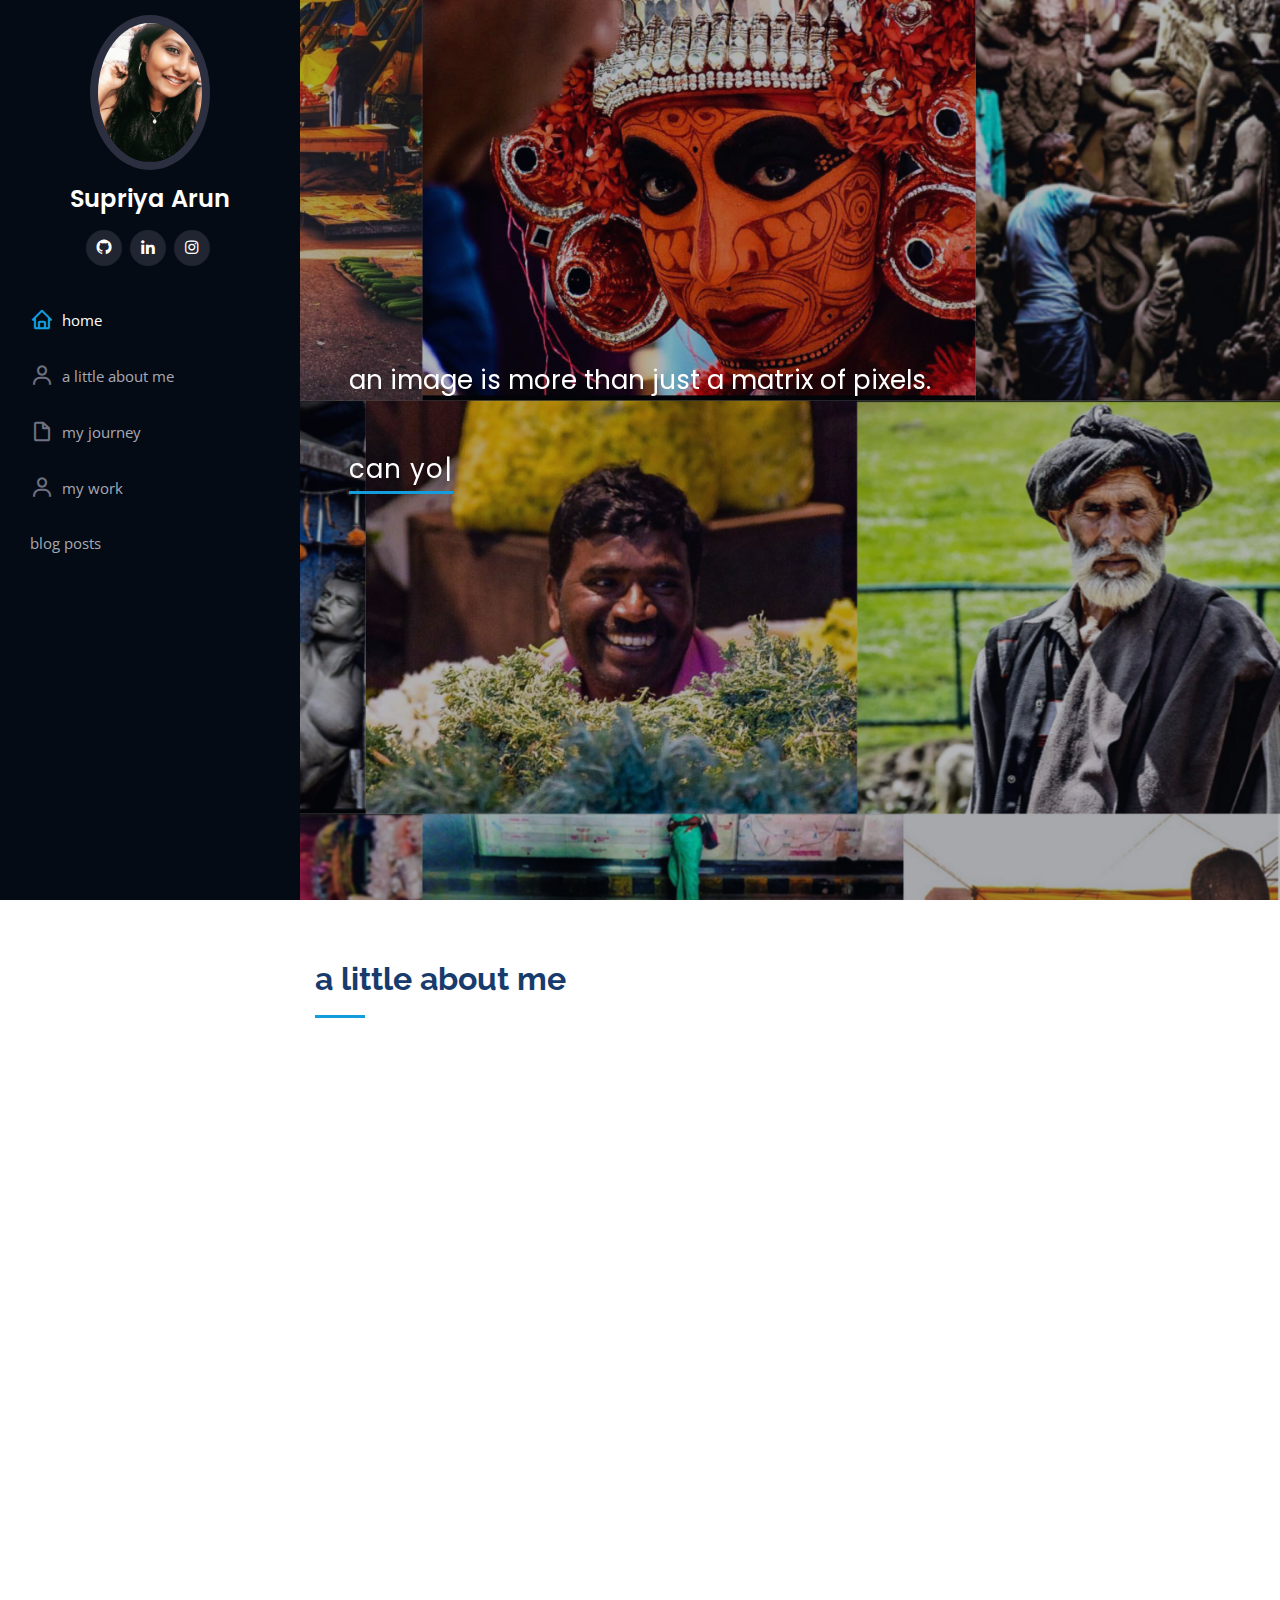
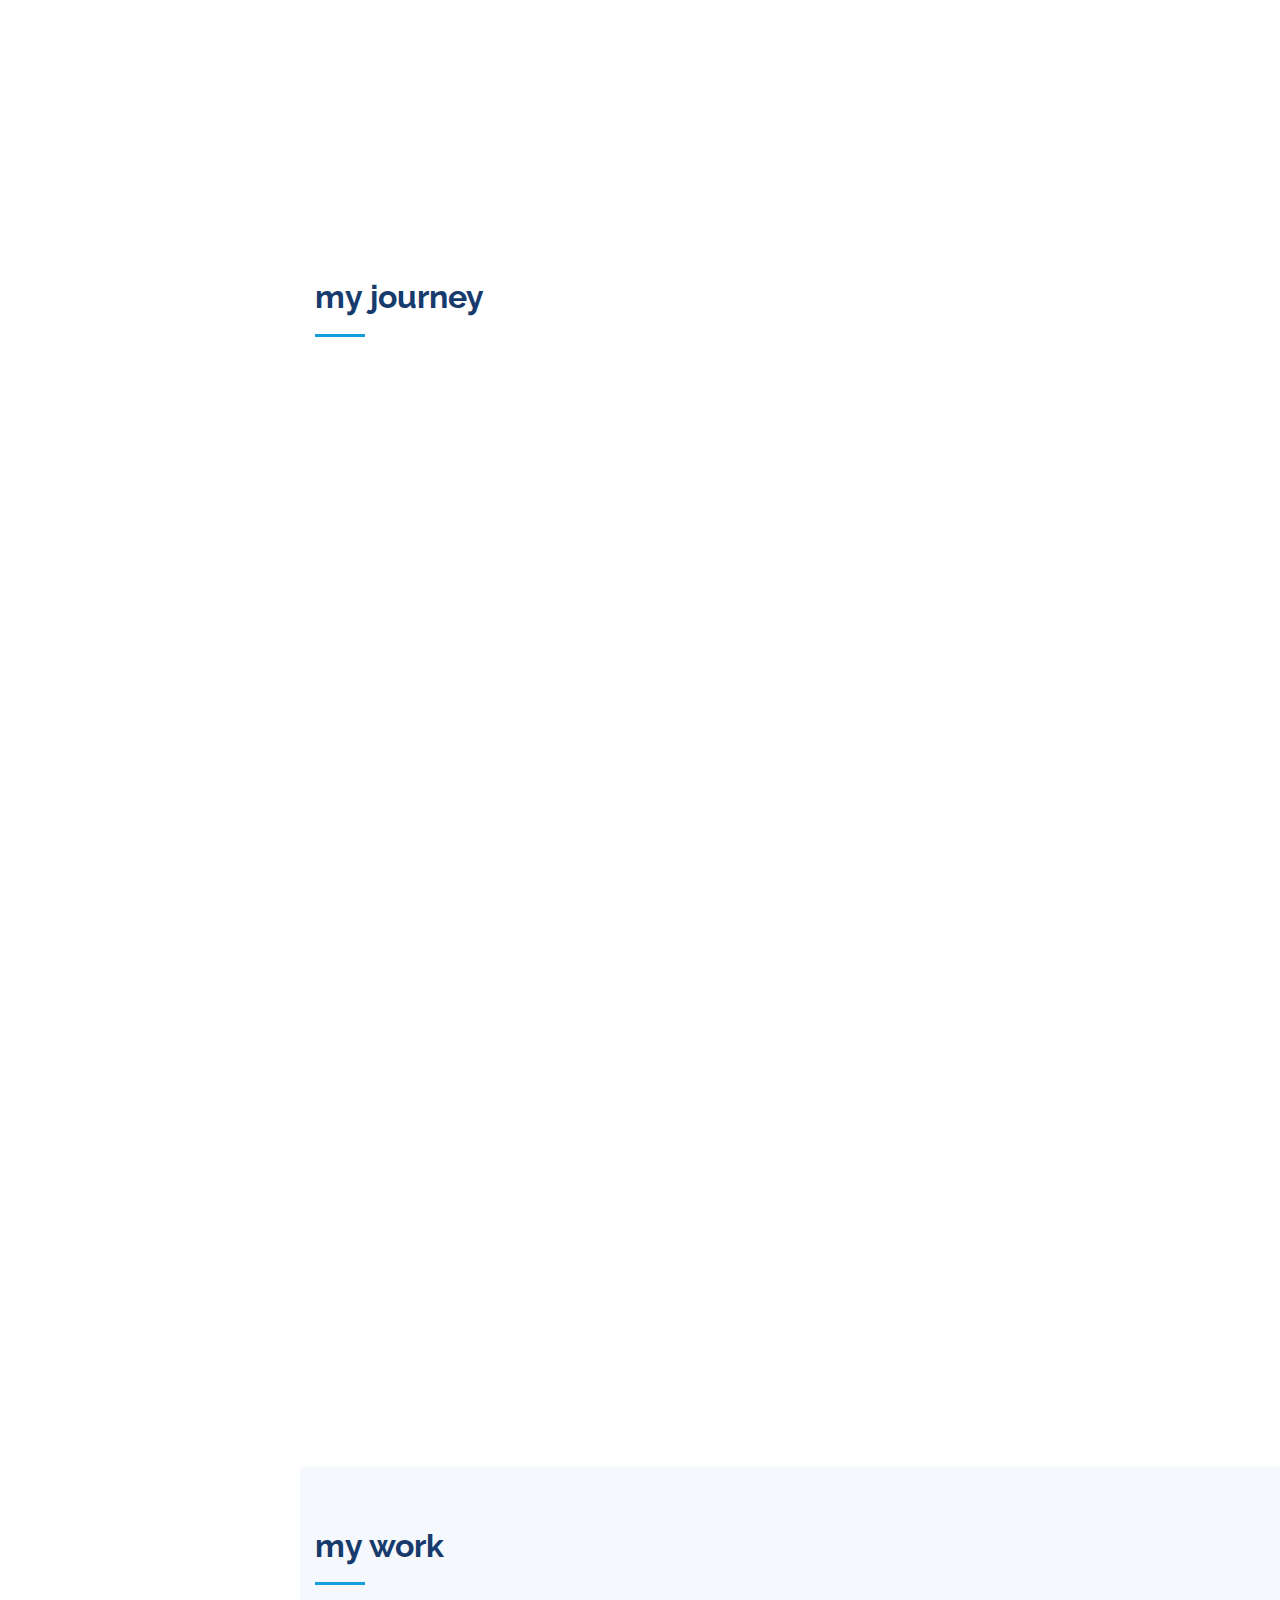
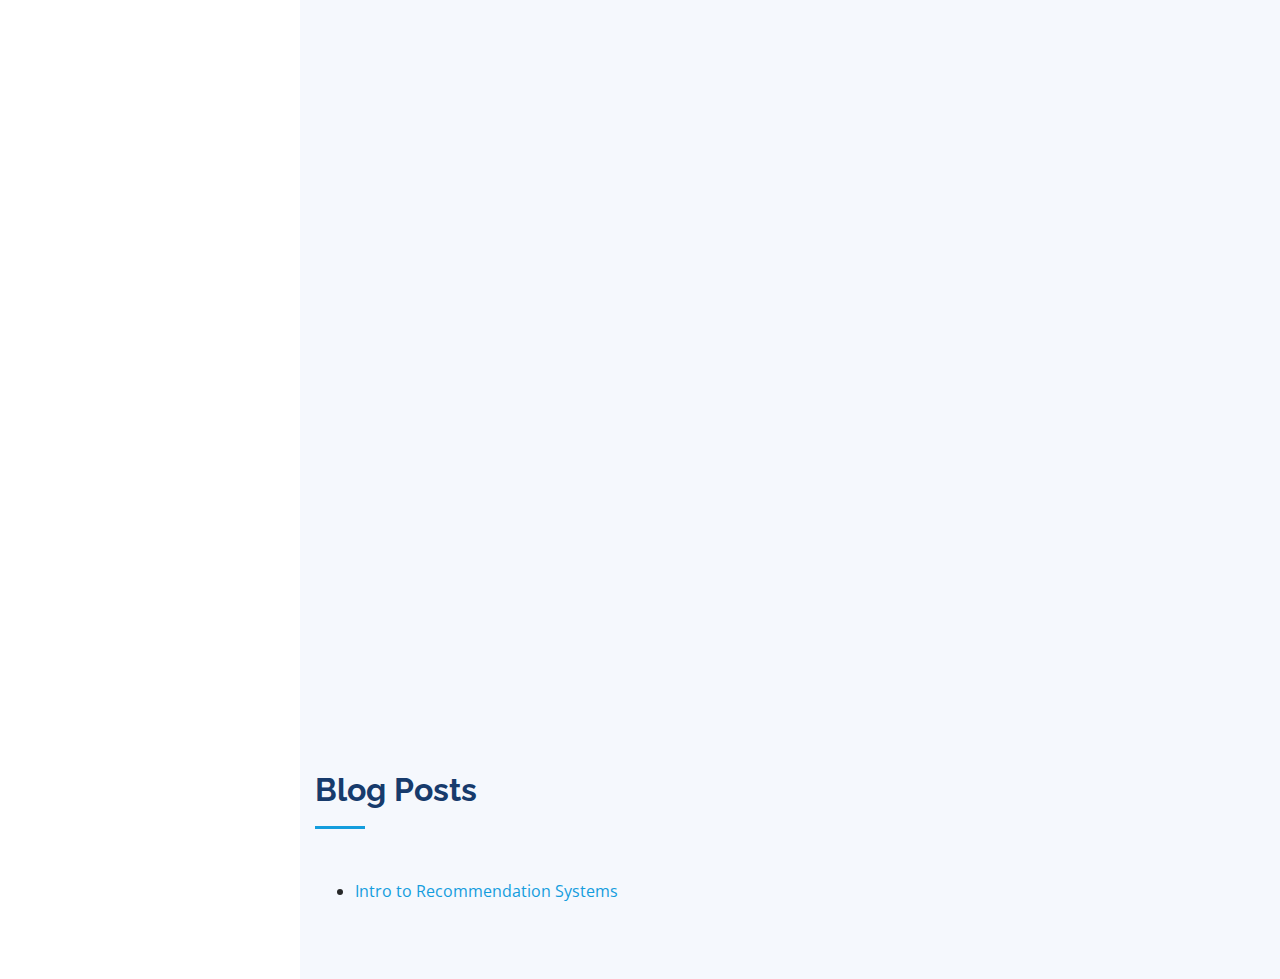
<file: index.html>
<!DOCTYPE html>
<html lang="en">

<head>
  <!-- Global site tag (gtag.js) - Google Analytics -->
  <script async src="https://www.googletagmanager.com/gtag/js?id=G-G0K5T4BM3L"></script>
  <script>
  window.dataLayer = window.dataLayer || [];
  function gtag(){dataLayer.push(arguments);}
  gtag('js', new Date());

  gtag('config', 'G-G0K5T4BM3L');
  </script>
  <meta charset="utf-8">
  <meta content="width=device-width, initial-scale=1.0" name="viewport">

  <title>SupriyaArun</title>
  <meta content="" name="description">
  <meta content="" name="keywords">

  <!-- Favicons -->
  
  <!-- Google Fonts -->
  <link href="https://fonts.googleapis.com/css?family=Open+Sans:300,300i,400,400i,600,600i,700,700i|Raleway:300,300i,400,400i,500,500i,600,600i,700,700i|Poppins:300,300i,400,400i,500,500i,600,600i,700,700i" rel="stylesheet">

  <!-- Vendor CSS Files -->
  <link href="assets/vendor/bootstrap/css/bootstrap.min.css" rel="stylesheet">
  <link href="assets/vendor/icofont/icofont.min.css" rel="stylesheet">
  <link href="assets/vendor/boxicons/css/boxicons.min.css" rel="stylesheet">
  <link href="assets/vendor/venobox/venobox.css" rel="stylesheet">
  <link href="assets/vendor/owl.carousel/assets/owl.carousel.min.css" rel="stylesheet">
  <link href="assets/vendor/aos/aos.css" rel="stylesheet">

  <!-- Template Main CSS File -->
  <link href="assets/css/style.css" rel="stylesheet">

  <!-- =======================================================
  * Template Name: iPortfolio - v1.4.1
  * Template URL: https://bootstrapmade.com/iportfolio-bootstrap-portfolio-websites-template/
  * Author: BootstrapMade.com
  * License: https://bootstrapmade.com/license/
  ======================================================== -->
</head>

<body>

  <!-- ======= Mobile nav toggle button ======= -->
  <button type="button" class="mobile-nav-toggle d-xl-none"><i class="icofont-navigation-menu"></i></button>

  <!-- ======= Header ======= -->
  <header id="header">
    <div class="d-flex flex-column">

      <div class="profile">
        <img src="assets/img/aboutt.png" alt="" class="img-fluid rounded-circle">
        <h1 class="text-light"><a href="index.html">Supriya Arun</a></h1>
        <div class="social-links mt-3 text-center">
          <a href="https://github.com/supriyaarun27" class="github"><i class="bx bxl-github"></i></a>
          <a href="https://www.linkedin.com/in/supriyaarun/" class="linkedin"><i class="bx bxl-linkedin"></i></a>
          <a href="https://www.instagram.com/supriyaarun/" class="instagram"><i class="bx bxl-instagram"></i></a>
        </div>
      </div>

      <nav class="nav-menu">
        <ul>
          <li class="active"><a href="index.html"><i class="bx bx-home"></i> <span>home</span></a></li>
          <li><a href="#about"><i class="bx bx-user"></i> <span>a little about me</span></a></li>
          <li><a href="#resume"><i class="bx bx-file-blank"></i> <span>my journey</span></a></li>
          <li><a href="#portfolio"><i class="bx bx-user"></i> <span>my work</span></a></li>
          <li><a href="#blog><i class="bx bx-user"></i> <span>blog posts</span></a></li>
          

        </ul>
      </nav><!-- .nav-menu -->
      <button type="button" class="mobile-nav-toggle d-xl-none"><i class="icofont-navigation-menu"></i></button>

    </div>
  </header><!-- End Header -->

  <!-- ======= Hero Section ======= -->
  <section id="hero" class="d-flex flex-column justify-content-center align-items-center">
    <div class="hero-container" data-aos="fade-in">
      <!--- <h1>An Image is more than just a matric of pixels. Can you tell?</h1> --->
      <p>an image is more than just a matrix of pixels.</p> 
      <p> <span class="typed" data-typed-items="can you tell?"></span></p>
    </div>
  </section><!-- End Hero -->

  <main id="main">

    <!-- ======= About Section ======= -->
    <section id="about" class="about">
      <div class="container">

        <div class="section-title">
          <h2>a little about me</h2>
          
        </div>

        <div class="row">
          <div class="col-lg-4" data-aos="fade-right">
            <img src="assets/img/about1.png" class="img-fluid" alt="" width="1000" height="1000">
          </div>
          <div class="col-lg-8 pt-4 pt-lg-0 content" data-aos="fade-left">
            <p>
              <style> .indented { padding-left: 50pt; padding-right: 50pt; } </style>


            Hi! My name is Supriya and I am currently a graduate student at <a href="https://www.columbia.edu/">Columbia University</a>. I am majoring in Computer Vision and Machine Learning. 
          </p>
          <p>
            Prior to this, I worked as a Computer Vision Engineer at <a href="https://vectorly.io/">Vectorly</a>. I have also worked as a Network Engineer at <a href="https://www.cisco.com/">Cisco</a>. I graduated with an undergraduate degree in Electronics and Communication 
            Engineering from <a href="https://rvce.edu.in/">RVCE</a>, Bangalore, in August 2019.
    
            Apart from computer vision, I am passionate about <a href="https://www.instagram.com/supriyaarun/">street photography</a>, travelling, and cooking. I love meeting new people, learning about new cultures, capturing and understanding images. 
            I have travelled to more than 12 countries (many more on the list!), and I have lived in Singapore for a few years. 
            </p>
            <p>
              My journey with computer vision started during my second year of undergraduate studies at a hackathon. Since then, I have explored my interests with multiple projects and internships. I moved from networking at Cisco to pursue my interest in image processing and computer
              vision further. 
            </p>
            <p>
              During this change, it was vital for me to be a part of work that is both impactful and meaningful at the same time. 
            </p>
            <p> <strong>My strengths </strong> </p>
            <p> I am a tenacious person who never gives up! I am enthusiastic about picking up new skills; I also have the ability to do this fairly quickly. I have a knack for research documentation. I am very methodical and plan my work and research very well. Here are some samples of how I outline  <a href="https://drive.google.com/drive/folders/1vn6ht1mMvc7K-0We8du31BZetdfHGNzD?usp=sharing">my research workflows.</a></p>
            <p>
              You can reach out to me if you want to collaborate or just want to have a quick chat! :)
            </p>
            <div class="row">
              <div class="col-lg-6">
                <ul>
                  
                  
                  <li><i class="icofont-rounded-right"></i> <strong>Email:</strong> supriya.arun@columbia.edu</li>
                </ul>
              </div>
              <div class="col-lg-6">
                
              </div>
            </div>
          </div>
        </div>

      </div>
    </section><!-- End About Section -->

    <!-- ======= Facts Section ======= -->
    

    <!-- ======= Resume Section ======= -->
    <section id="resume" class="resume">
      <div class="container">

        <div class="section-title">
          <h2>my journey</h2>
        </div>

        <div class="row">
          <div class="col-lg-6" data-aos="fade-up">
            
            <h3 class="resume-title">Education</h3>
            <div class="resume-item">
              <h4>Master of Science: Electrical Engineering</h4>
              <h5>2021 - 2022</h5>
              <p><em>Columbia University, NYC</em></p>
              <p> Specialisation : Computer Vision, Machine Learning </p>
            </div>

            <div class="resume-item">
              <h4>Bachelor of Engineering: Electronics and Communications</h4>
              <h5>2015 - 2019</h5>
              <p><em>R.V College of Engineering, Bangalore, India</em></p>
              <p> Undergraduate Thesis : Smart Tagging of Images using Computer Vision </p>
            </div>
            
            <h3 class="resume-title">Accomplishments</h3>
            <div class="resume-item">
              <li>Runners up : Smart India Hackathon 2018 by Government of India</li>
               
              <li>Beyond High Fives Award for Exceptional Performance 2020 by Cisco</li>
            </div>
            <h3 class="resume-title">Skills</h3>
            <div class="resume-item">
              <li>Languages : C++, Python, Matlab,
                R, JavaScript</SCript></li>
               
              <li>Frameworks/Libraries :
                TensorFlow, OpenCV, Keras</li>
              <li>Tools : Docker, Git</li>
            </div>
            <h3 class="resume-title">Certifications</h3>
            <div class="resume-item">
              <li>Cisco Certified <a href="https://developer.cisco.com/certification/">DevNet</a> Associate </li>
              <li>Computer Vision Nanodegree : Udacity</li>
            </div>
            <h3 class="resume-title">Leadership Roles</h3>
            <div class="resume-item">
              <li>Vice President Public Relations : 2020 <a href="https://www.toastmasters.org/">Toastmasters</a></li>
            </div>
          </div>
          <div class="col-lg-6" data-aos="fade-up" data-aos-delay="100">
            <h3 class="resume-title">Professional Experience</h3>
            <div class="resume-item">
              <h4>AI Research Developer</h4>
              <h5>Feb 2023 - Current </h5>
              <p><em>Nokia Bell Labs, New Jersey USA </em></p>
              <ul>
              
            </div>
            <div class="resume-item">
              <h4>Applied Scientist Intern</h4>
              <h5>May 2022 - September 2022</h5>
              <p><em>Amazon, Seattle USA </em></p>
              <ul>
              
            </div>
            <div class="resume-item">
              <h4>Computer Vision Engineer</h4>
              <h5>September 2020 - August 2021</h5>
              <p><em>Vectorly </em></p>
              <ul>
              
            </div>
            <div class="resume-item">
              <h4>Network Engineer</h4>
              <h5>August 2019 - September 2020</h5>
              <p><em>Cisco </em></p>
              <ul>
                
              </ul>
            </div>
            <div class="resume-item">
              <h4>Computer Vision Research Intern</h4>
              <h5>March 2019 - July 2019</h5>
              <p><em>Indian Institute of Science </em></p>
              <ul>
                
              </ul>
            </div>
            <div class="resume-item">
              <h4>Machine Learning Intern</h4>
              <h5>June 2018 - September 2018</h5>
              <p><em>Data Science Lab @ Embibe </em></p>
              <ul>
                
                
              </ul>
            </div>
            <div class="resume-item">
              <h4>Business Analytics Intern</h4>
              <h5>June 2017 - August 2017</h5>
              <p><em>Supply Chain team @ Emami </em></p>
              <ul>
                
              </ul>
            </div>
          </div>
        </div>

      </div>
    </section><!-- End Resume Section -->

    <!-- ======= Portfolio Section ======= -->
    <section id="portfolio" class="portfolio section-bg">
      <div class="container">

        <div class="section-title">
          <h2>my work</h2>
          <p></p>
        </div>

        

        <div class="row portfolio-container" data-aos="fade-up" data-aos-delay="100">

          <div class="col-lg-4 col-md-6 portfolio-item filter-app">
            <div class="portfolio-wrap">
              <img src="assets/img/iisc.png" class="img-fluid" alt="">
              <div class="portfolio-links">
                <a href="assets/img/iisc.png" data-gall="portfolioGallery" class="venobox" title="App 1"><i class="bx bx-plus"></i></a>
                <a href="https://drive.google.com/file/d/1TQqqwWOiI1TRoxLcvpI9G8KAmRHxpVP6/view?usp=sharing" title="More Details"><i class="bx bx-link"></i></a>
              </div>
            </div>
          </div>

          <div class="col-lg-4 col-md-6 portfolio-item filter-web">
            <div class="portfolio-wrap">
              <img src="assets/img/embibe.png" class="img-fluid" alt="">
              <div class="portfolio-links">
                <a href="assets/img/embibe.png" data-gall="portfolioGallery" class="venobox" title="Web 3"><i class="bx bx-plus"></i></a>
                <a href="https://prezi.com/view/rxBarHUtW6JfA3cD8iQB" title="More Details"><i class="bx bx-link"></i></a>
              </div>
            </div>
          </div>

          <div class="col-lg-4 col-md-6 portfolio-item filter-web">
            <div class="portfolio-wrap">
              <img src="assets/img/food.png" class="img-fluid" alt="">
              <div class="portfolio-links">
                <a href="assets/img/food.png" data-gall="portfolioGallery" class="venobox" title="Web 3"><i class="bx bx-plus"></i></a>
                <a href="https://github.com/supriyaarun27/FoodClassification" title="More Details"><i class="bx bx-link"></i></a>
              </div>
            </div>
          </div>

          <div class="col-lg-4 col-md-6 portfolio-item filter-web">
            <div class="portfolio-wrap">
              <img src="assets/img/roads.png" class="img-fluid" alt="">
              <div class="portfolio-links">
                <a href="assets/img/roads.png" data-gall="portfolioGallery" class="venobox" title="Web 3"><i class="bx bx-plus"></i></a>
                <a href="https://drive.google.com/file/d/1aIkjUU03q59jn6ocQKXcbnE6179Wd4SE/view?usp=sharing" title="More Details"><i class="bx bx-link"></i></a>
              </div>
            </div>
          </div>

          <div class="col-lg-4 col-md-6 portfolio-item filter-web">
            <div class="portfolio-wrap">
              <img src="assets/img/MLops.png" class="img-fluid" alt="">
              <div class="portfolio-links">
                <a href="assets/img/MLops.png" data-gall="portfolioGallery" class="venobox" title="Web 3"><i class="bx bx-plus"></i></a>
                <a href="https://github.com/supriyaarun27/lead_prediction" title="More Details"><i class="bx bx-link"></i></a>
              </div>
            </div>
          </div>

          <div class="col-lg-4 col-md-6 portfolio-item filter-web">
            <div class="portfolio-wrap">
              <img src="assets/img/pan.png" class="img-fluid" alt="">
              <div class="portfolio-links">
                <a href="assets/img/MLops.png" data-gall="portfolioGallery" class="venobox" title="Web 3"><i class="bx bx-plus"></i></a>
                <a href="https://drive.google.com/file/d/1c08XGgfQ-8ewI_Nt3bxqmBuLlpjFgPR7/view?usp=sharing" title="More Details"><i class="bx bx-link"></i></a>
              </div>
            </div>
          </div>

          <div class="col-lg-4 col-md-6 portfolio-item filter-web">
            <div class="portfolio-wrap">
              <img src="assets/img/photography.png" class="img-fluid" alt="">
              <div class="portfolio-links">
                <a href="assets/img/bg.jpg" data-gall="portfolioGallery" class="venobox" title="Web 3"><i class="bx bx-plus"></i></a>
                <a href="https://www.instagram.com/supriyaarun/" title="More Details"><i class="bx bx-link"></i></a>
              </div>
            </div>
          </div>

          

        </div>

      </div>
    </section> 

    <section id="blog" class="blog section-bg">
      <div class="container">

        <div class="section-title">
          <h2>Blog Posts</h2>
          <p></p>
        </div>

        

        <ul>
          <li><a href="https://vivacious-plane-485.notion.site/Intro-to-Recommendation-Systems-5c844ada5fdf4806bf57ec24dcf8e364?pvs=4">Intro to Recommendation Systems</a></li>
        
        </ul>

      </div>
    </section> 

    <!-- ======= Services Section ======= 
    <section id="services" class="services">
      <div class="container">

        <div class="section-title">
          <h2>Services</h2>
          <p>Magnam dolores commodi suscipit. Necessitatibus eius consequatur ex aliquid fuga eum quidem. Sit sint consectetur velit. Quisquam quos quisquam cupiditate. Et nemo qui impedit suscipit alias ea. Quia fugiat sit in iste officiis commodi quidem hic quas.</p>
        </div>

        <div class="row">
          <div class="col-lg-4 col-md-6 icon-box" data-aos="fade-up">
            <div class="icon"><i class="icofont-computer"></i></div>
            <h4 class="title"><a href="">Lorem Ipsum</a></h4>
            <p class="description">Voluptatum deleniti atque corrupti quos dolores et quas molestias excepturi sint occaecati cupiditate non provident</p>
          </div>
          <div class="col-lg-4 col-md-6 icon-box" data-aos="fade-up" data-aos-delay="100">
            <div class="icon"><i class="icofont-chart-bar-graph"></i></div>
            <h4 class="title"><a href="">Dolor Sitema</a></h4>
            <p class="description">Minim veniam, quis nostrud exercitation ullamco laboris nisi ut aliquip ex ea commodo consequat tarad limino ata</p>
          </div>
          <div class="col-lg-4 col-md-6 icon-box" data-aos="fade-up" data-aos-delay="200">
            <div class="icon"><i class="icofont-earth"></i></div>
            <h4 class="title"><a href="">Sed ut perspiciatis</a></h4>
            <p class="description">Duis aute irure dolor in reprehenderit in voluptate velit esse cillum dolore eu fugiat nulla pariatur</p>
          </div>
          <div class="col-lg-4 col-md-6 icon-box" data-aos="fade-up" data-aos-delay="300">
            <div class="icon"><i class="icofont-image"></i></div>
            <h4 class="title"><a href="">Magni Dolores</a></h4>
            <p class="description">Excepteur sint occaecat cupidatat non proident, sunt in culpa qui officia deserunt mollit anim id est laborum</p>
          </div>
          <div class="col-lg-4 col-md-6 icon-box" data-aos="fade-up" data-aos-delay="400">
            <div class="icon"><i class="icofont-settings"></i></div>
            <h4 class="title"><a href="">Nemo Enim</a></h4>
            <p class="description">At vero eos et accusamus et iusto odio dignissimos ducimus qui blanditiis praesentium voluptatum deleniti atque</p>
          </div>
          <div class="col-lg-4 col-md-6 icon-box" data-aos="fade-up" data-aos-delay="500">
            <div class="icon"><i class="icofont-tasks-alt"></i></div>
            <h4 class="title"><a href="">Eiusmod Tempor</a></h4>
            <p class="description">Et harum quidem rerum facilis est et expedita distinctio. Nam libero tempore, cum soluta nobis est eligendi</p>
          </div>
        </div>

      </div>
    </section> End Services Section -->

    <!-- ======= Testimonials Section ======= 
    <section id="testimonials" class="testimonials section-bg">
      <div class="container">

        <div class="section-title">
          <h2>Testimonials</h2>
          <p>Magnam dolores commodi suscipit. Necessitatibus eius consequatur ex aliquid fuga eum quidem. Sit sint consectetur velit. Quisquam quos quisquam cupiditate. Et nemo qui impedit suscipit alias ea. Quia fugiat sit in iste officiis commodi quidem hic quas.</p>
        </div>

        <div class="owl-carousel testimonials-carousel">

          <div class="testimonial-item" data-aos="fade-up">
            <p>
              <i class="bx bxs-quote-alt-left quote-icon-left"></i>
              Proin iaculis purus consequat sem cure digni ssim donec porttitora entum suscipit rhoncus. Accusantium quam, ultricies eget id, aliquam eget nibh et. Maecen aliquam, risus at semper.
              <i class="bx bxs-quote-alt-right quote-icon-right"></i>
            </p>
            <img src="assets/img/testimonials/testimonials-1.jpg" class="testimonial-img" alt="">
            <h3>Saul Goodman</h3>
            <h4>Ceo &amp; Founder</h4>
          </div>

          <div class="testimonial-item" data-aos="fade-up" data-aos-delay="100">
            <p>
              <i class="bx bxs-quote-alt-left quote-icon-left"></i>
              Export tempor illum tamen malis malis eram quae irure esse labore quem cillum quid cillum eram malis quorum velit fore eram velit sunt aliqua noster fugiat irure amet legam anim culpa.
              <i class="bx bxs-quote-alt-right quote-icon-right"></i>
            </p>
            <img src="assets/img/testimonials/testimonials-2.jpg" class="testimonial-img" alt="">
            <h3>Sara Wilsson</h3>
            <h4>Designer</h4>
          </div>

          <div class="testimonial-item" data-aos="fade-up" data-aos-delay="200">
            <p>
              <i class="bx bxs-quote-alt-left quote-icon-left"></i>
              Enim nisi quem export duis labore cillum quae magna enim sint quorum nulla quem veniam duis minim tempor labore quem eram duis noster aute amet eram fore quis sint minim.
              <i class="bx bxs-quote-alt-right quote-icon-right"></i>
            </p>
            <img src="assets/img/testimonials/testimonials-3.jpg" class="testimonial-img" alt="">
            <h3>Jena Karlis</h3>
            <h4>Store Owner</h4>
          </div>

          <div class="testimonial-item" data-aos="fade-up" data-aos-delay="300">
            <p>
              <i class="bx bxs-quote-alt-left quote-icon-left"></i>
              Fugiat enim eram quae cillum dolore dolor amet nulla culpa multos export minim fugiat minim velit minim dolor enim duis veniam ipsum anim magna sunt elit fore quem dolore labore illum veniam.
              <i class="bx bxs-quote-alt-right quote-icon-right"></i>
            </p>
            <img src="assets/img/testimonials/testimonials-4.jpg" class="testimonial-img" alt="">
            <h3>Matt Brandon</h3>
            <h4>Freelancer</h4>
          </div>

          <div class="testimonial-item" data-aos="fade-up" data-aos-delay="400">
            <p>
              <i class="bx bxs-quote-alt-left quote-icon-left"></i>
              Quis quorum aliqua sint quem legam fore sunt eram irure aliqua veniam tempor noster veniam enim culpa labore duis sunt culpa nulla illum cillum fugiat legam esse veniam culpa fore nisi cillum quid.
              <i class="bx bxs-quote-alt-right quote-icon-right"></i>
            </p>
            <img src="assets/img/testimonials/testimonials-5.jpg" class="testimonial-img" alt="">
            <h3>John Larson</h3>
            <h4>Entrepreneur</h4>
          </div>

        </div>

      </div>
    </section> End Testimonials Section -->

    <!-- ======= Contact Section ======= 
    <section id="contact" class="contact">
      <div class="container">

        <div class="section-title">
          <h2>Contact</h2>
          <p>Magnam dolores commodi suscipit. Necessitatibus eius consequatur ex aliquid fuga eum quidem. Sit sint consectetur velit. Quisquam quos quisquam cupiditate. Et nemo qui impedit suscipit alias ea. Quia fugiat sit in iste officiis commodi quidem hic quas.</p>
        </div>

        <div class="row" data-aos="fade-in">

          <div class="col-lg-5 d-flex align-items-stretch">
            <div class="info">
              <div class="address">
                <i class="icofont-google-map"></i>
                <h4>Location:</h4>
                <p>A108 Adam Street, New York, NY 535022</p>
              </div>

              <div class="email">
                <i class="icofont-envelope"></i>
                <h4>Email:</h4>
                <p>info@example.com</p>
              </div>

              <div class="phone">
                <i class="icofont-phone"></i>
                <h4>Call:</h4>
                <p>+1 5589 55488 55s</p>
              </div>

              <iframe src="https://www.google.com/maps/embed?pb=!1m14!1m8!1m3!1d12097.433213460943!2d-74.0062269!3d40.7101282!3m2!1i1024!2i768!4f13.1!3m3!1m2!1s0x0%3A0xb89d1fe6bc499443!2sDowntown+Conference+Center!5e0!3m2!1smk!2sbg!4v1539943755621" frameborder="0" style="border:0; width: 100%; height: 290px;" allowfullscreen></iframe>
            </div>

          </div>

          <div class="col-lg-7 mt-5 mt-lg-0 d-flex align-items-stretch">
            <form action="forms/contact.php" method="post" role="form" class="php-email-form">
              <div class="form-row">
                <div class="form-group col-md-6">
                  <label for="name">Your Name</label>
                  <input type="text" name="name" class="form-control" id="name" data-rule="minlen:4" data-msg="Please enter at least 4 chars" />
                  <div class="validate"></div>
                </div>
                <div class="form-group col-md-6">
                  <label for="name">Your Email</label>
                  <input type="email" class="form-control" name="email" id="email" data-rule="email" data-msg="Please enter a valid email" />
                  <div class="validate"></div>
                </div>
              </div>
              <div class="form-group">
                <label for="name">Subject</label>
                <input type="text" class="form-control" name="subject" id="subject" data-rule="minlen:4" data-msg="Please enter at least 8 chars of subject" />
                <div class="validate"></div>
              </div>
              <div class="form-group">
                <label for="name">Message</label>
                <textarea class="form-control" name="message" rows="10" data-rule="required" data-msg="Please write something for us"></textarea>
                <div class="validate"></div>
              </div>
              <div class="mb-3">
                <div class="loading">Loading</div>
                <div class="error-message"></div>
                <div class="sent-message">Your message has been sent. Thank you!</div>
              </div>
              <div class="text-center"><button type="submit">Send Message</button></div>
            </form>
          </div>

        </div>

      </div>
    </section> End Contact Section -->

  </main><!-- End #main -->

  <!-- ======= Footer ======= -->
  <footer id="footer">
    <div class="container">
      <div class="copyright">
        
      </div>
      <div class="credits">
        <!-- All the links in the footer should remain intact. -->
        <!-- You can delete the links only if you purchased the pro version. -->
        <!-- Licensing information: https://bootstrapmade.com/license/ -->
        <!-- Purchase the pro version with working PHP/AJAX contact form: https://bootstrapmade.com/iportfolio-bootstrap-portfolio-websites-template/ -->
        <!--Designed by <a href="https://bootstrapmade.com/">BootstrapMade</a> --> 
      </div>
    </div>
  </footer><!-- End  Footer -->

  <a href="#" class="back-to-top"><i class="icofont-simple-up"></i></a>

  <!-- Vendor JS Files -->
  <script src="assets/vendor/jquery/jquery.min.js"></script>
  <script src="assets/vendor/bootstrap/js/bootstrap.bundle.min.js"></script>
  <script src="assets/vendor/jquery.easing/jquery.easing.min.js"></script>
  <script src="assets/vendor/php-email-form/validate.js"></script>
  <script src="assets/vendor/waypoints/jquery.waypoints.min.js"></script>
  <script src="assets/vendor/counterup/counterup.min.js"></script>
  <script src="assets/vendor/isotope-layout/isotope.pkgd.min.js"></script>
  <script src="assets/vendor/venobox/venobox.min.js"></script>
  <script src="assets/vendor/owl.carousel/owl.carousel.min.js"></script>
  <script src="assets/vendor/typed.js/typed.min.js"></script>
  <script src="assets/vendor/aos/aos.js"></script>

  <!-- Template Main JS File -->
  <script src="assets/js/main.js"></script>

</body>

</html>
</file>
<file: assets/vendor/venobox/venobox.css>
/* ------ venobox.css --------*/
.vbox-overlay *, .vbox-overlay *:before, .vbox-overlay *:after{
    -webkit-backface-visibility: hidden;
    -webkit-box-sizing:border-box;
    -moz-box-sizing:border-box;
    box-sizing:border-box;
}
.vbox-overlay * { 
    -webkit-backface-visibility: visible;
    backface-visibility: visible;
}
.vbox-overlay{
    display: -webkit-flex;
    display: flex;
    -webkit-flex-direction: column;
    flex-direction: column;
    -webkit-justify-content: center;
    justify-content: center;
    -webkit-align-items: center;
    align-items: center;
    position: fixed;
    left: 0;
    top: 0;
    bottom: 0;
    right: 0;
    z-index: 999999;
}

/* ----- navigation ----- */
.vbox-title{
    width: 100%;
    height: 40px;
    float: left;
    text-align: center;
    line-height: 28px;
    font-size: 12px;
    padding: 6px 50px;
    overflow: hidden;
    position: fixed;
    display: none;
    left: 0;
    z-index: 89;
}
.vbox-close{
    cursor: pointer;
    position: fixed;
    top: -1px;
    right: 0;
    width: 50px;
    height: 40px;
    padding: 6px;
    display: block;
    background-position:10px center;
    overflow: hidden;
    font-size: 24px;
    line-height: 1;
    text-align: center;
    z-index: 99;
}
.vbox-left{
    cursor: pointer;
    position: fixed;
    left: 0;
    height: 40px;
    overflow: hidden;
    line-height: 28px;
    font-size: 12px;
    z-index: 99;
    display: flex;
    align-items:center;
}
.vbox-num{
    display: inline-block;
    margin: 6px 0 6px 15px;
}
/* ----- Social share ----- */
.vbox-share{
    line-height: 28px;
    font-size: 12px;
    overflow: hidden;
    position: fixed;
    left: 0;
    z-index: 98;
    display: flex;
    align-items:center;
    justify-content: center;
    width: 100%;
    text-align: center;
}
.vbox-share svg{
    max-height: 28px;
    width: 28px;
    z-index: 10;
    margin-left: 12px;
    margin-top: 6px;
    margin-bottom: 6px;
    vertical-align: middle;
}


/* ----- navigation ARROWS ----- */
.vbox-next, .vbox-prev{
    position: fixed;
    top: 50%;
    margin-top: -15px;
    overflow: hidden;
    cursor: pointer;
    display: block;
    width: 45px;
    height: 45px;
    z-index: 99;
}
.vbox-next span, .vbox-prev span{
    position: relative;
    width: 20px;
    height: 20px;
    border: 2px solid transparent;
    border-top-color: #B6B6B6;
    border-right-color: #B6B6B6;
    text-indent: -100px;
    position: absolute;
    top: 8px;
    display: block;
}
.vbox-prev{
    left: 15px;
}
.vbox-next{
    right: 15px;
}
.vbox-prev span{
    left: 10px;
    -ms-transform: rotate(-135deg);
    -webkit-transform: rotate(-135deg);
    transform: rotate(-135deg);
}
.vbox-next span{
    -ms-transform: rotate(45deg);
    -webkit-transform: rotate(45deg);
    transform: rotate(45deg);
    right: 10px;
}
/* ------- inline window ------ */
.vbox-inline{
    width: 420px;
    height: 315px;
    height: 70vh;
    padding: 10px;
    background: #fff;
    margin: 0 auto;
    overflow: auto;
    text-align: left;
}
/* ------- Video & iFrames window ------ */
.venoframe{
    max-width: 100%;
    width: 100%;
    border: none;
    width: 100%;
    height: 260px;
    height: 70vh;
}
.venoframe.vbvid{
    height: 260px;
}
@media (min-width: 768px) {
    .venoframe, .vbox-inline{
        width: 90%;
        height: 360px;
        height: 70vh;
    }
    .venoframe.vbvid{
        width: 640px;
        height: 360px;
    }
}
@media (min-width: 992px) {
    .venoframe, .vbox-inline{
        max-width: 1200px;
        width: 80%;
        height: 540px;
        height: 70vh;
    }
    .venoframe.vbvid{
        width: 960px;
        height: 540px;
    }
}
/* 
Please do NOT edit this part! 
or at least read this note: http://i.imgur.com/7C0ws9e.gif
*/
.vbox-open{
    overflow: hidden;
}
.vbox-container{
    position: absolute;
    left: 0;
    right: 0;
    top: 0;
    bottom: 0;
    overflow-x: hidden;
    overflow-y: scroll;
    overflow-scrolling: touch;
    -webkit-overflow-scrolling: touch;
    z-index: 20;
    max-height: 100%;

}

.vbox-content{
    text-align: center;
    float: left;
    width: 100%;
    position: relative;
    overflow: hidden;
    padding: 20px 4%;
}
.vbox-container img{
    max-width: 100%;
    height: auto;
}
.vbox-figlio{
    box-shadow: 0 0 12px rgba(0,0,0,0.19), 0 6px 6px rgba(0,0,0,0.23);
    max-width: 100%;
    text-align: initial;
}
img.vbox-figlio{
    -webkit-user-select: none;
-khtml-user-select: none;
-moz-user-select: none;
-o-user-select: none;
user-select: none;
}
.vbox-content.swipe-left{
    margin-left: -200px !important;
}
.vbox-content.swipe-right{
    margin-left: 200px !important;
}
.vbox-animated{
    webkit-transition: margin 300ms ease-out;
    transition: margin 300ms ease-out;
}

/* ---------- preloader ----------
 * SPINKIT 
 * http://tobiasahlin.com/spinkit/
-------------------------------- */
.sk-double-bounce,.sk-rotating-plane{width:40px;height:40px;margin:40px auto}.sk-rotating-plane{background-color:#333;-webkit-animation:sk-rotatePlane 1.2s infinite ease-in-out;animation:sk-rotatePlane 1.2s infinite ease-in-out}@-webkit-keyframes sk-rotatePlane{0%{-webkit-transform:perspective(120px) rotateX(0) rotateY(0);transform:perspective(120px) rotateX(0) rotateY(0)}50%{-webkit-transform:perspective(120px) rotateX(-180.1deg) rotateY(0);transform:perspective(120px) rotateX(-180.1deg) rotateY(0)}100%{-webkit-transform:perspective(120px) rotateX(-180deg) rotateY(-179.9deg);transform:perspective(120px) rotateX(-180deg) rotateY(-179.9deg)}}@keyframes sk-rotatePlane{0%{-webkit-transform:perspective(120px) rotateX(0) rotateY(0);transform:perspective(120px) rotateX(0) rotateY(0)}50%{-webkit-transform:perspective(120px) rotateX(-180.1deg) rotateY(0);transform:perspective(120px) rotateX(-180.1deg) rotateY(0)}100%{-webkit-transform:perspective(120px) rotateX(-180deg) rotateY(-179.9deg);transform:perspective(120px) rotateX(-180deg) rotateY(-179.9deg)}}.sk-double-bounce{position:relative}.sk-double-bounce .sk-child{width:100%;height:100%;border-radius:50%;background-color:#333;opacity:.6;position:absolute;top:0;left:0;-webkit-animation:sk-doubleBounce 2s infinite ease-in-out;animation:sk-doubleBounce 2s infinite ease-in-out}.sk-chasing-dots .sk-child,.sk-spinner-pulse,.sk-three-bounce .sk-child{background-color:#333;border-radius:100%}.sk-double-bounce .sk-double-bounce2{-webkit-animation-delay:-1s;animation-delay:-1s}@-webkit-keyframes sk-doubleBounce{0%,100%{-webkit-transform:scale(0);transform:scale(0)}50%{-webkit-transform:scale(1);transform:scale(1)}}@keyframes sk-doubleBounce{0%,100%{-webkit-transform:scale(0);transform:scale(0)}50%{-webkit-transform:scale(1);transform:scale(1)}}.sk-wave{margin:40px auto;width:50px;height:40px;text-align:center;font-size:10px}.sk-wave .sk-rect{background-color:#333;height:100%;width:6px;display:inline-block;-webkit-animation:sk-waveStretchDelay 1.2s infinite ease-in-out;animation:sk-waveStretchDelay 1.2s infinite ease-in-out}.sk-wave .sk-rect1{-webkit-animation-delay:-1.2s;animation-delay:-1.2s}.sk-wave .sk-rect2{-webkit-animation-delay:-1.1s;animation-delay:-1.1s}.sk-wave .sk-rect3{-webkit-animation-delay:-1s;animation-delay:-1s}.sk-wave .sk-rect4{-webkit-animation-delay:-.9s;animation-delay:-.9s}.sk-wave .sk-rect5{-webkit-animation-delay:-.8s;animation-delay:-.8s}@-webkit-keyframes sk-waveStretchDelay{0%,100%,40%{-webkit-transform:scaleY(.4);transform:scaleY(.4)}20%{-webkit-transform:scaleY(1);transform:scaleY(1)}}@keyframes sk-waveStretchDelay{0%,100%,40%{-webkit-transform:scaleY(.4);transform:scaleY(.4)}20%{-webkit-transform:scaleY(1);transform:scaleY(1)}}.sk-wandering-cubes{margin:40px auto;width:40px;height:40px;position:relative}.sk-wandering-cubes .sk-cube{background-color:#333;width:10px;height:10px;position:absolute;top:0;left:0;-webkit-animation:sk-wanderingCube 1.8s ease-in-out -1.8s infinite both;animation:sk-wanderingCube 1.8s ease-in-out -1.8s infinite both}.sk-chasing-dots,.sk-spinner-pulse{width:40px;height:40px;margin:40px auto}.sk-wandering-cubes .sk-cube2{-webkit-animation-delay:-.9s;animation-delay:-.9s}@-webkit-keyframes sk-wanderingCube{0%{-webkit-transform:rotate(0);transform:rotate(0)}25%{-webkit-transform:translateX(30px) rotate(-90deg) scale(.5);transform:translateX(30px) rotate(-90deg) scale(.5)}50%{-webkit-transform:translateX(30px) translateY(30px) rotate(-179deg);transform:translateX(30px) translateY(30px) rotate(-179deg)}50.1%{-webkit-transform:translateX(30px) translateY(30px) rotate(-180deg);transform:translateX(30px) translateY(30px) rotate(-180deg)}75%{-webkit-transform:translateX(0) translateY(30px) rotate(-270deg) scale(.5);transform:translateX(0) translateY(30px) rotate(-270deg) scale(.5)}100%{-webkit-transform:rotate(-360deg);transform:rotate(-360deg)}}@keyframes sk-wanderingCube{0%{-webkit-transform:rotate(0);transform:rotate(0)}25%{-webkit-transform:translateX(30px) rotate(-90deg) scale(.5);transform:translateX(30px) rotate(-90deg) scale(.5)}50%{-webkit-transform:translateX(30px) translateY(30px) rotate(-179deg);transform:translateX(30px) translateY(30px) rotate(-179deg)}50.1%{-webkit-transform:translateX(30px) translateY(30px) rotate(-180deg);transform:translateX(30px) translateY(30px) rotate(-180deg)}75%{-webkit-transform:translateX(0) translateY(30px) rotate(-270deg) scale(.5);transform:translateX(0) translateY(30px) rotate(-270deg) scale(.5)}100%{-webkit-transform:rotate(-360deg);transform:rotate(-360deg)}}.sk-spinner-pulse{-webkit-animation:sk-pulseScaleOut 1s infinite ease-in-out;animation:sk-pulseScaleOut 1s infinite ease-in-out}@-webkit-keyframes sk-pulseScaleOut{0%{-webkit-transform:scale(0);transform:scale(0)}100%{-webkit-transform:scale(1);transform:scale(1);opacity:0}}@keyframes sk-pulseScaleOut{0%{-webkit-transform:scale(0);transform:scale(0)}100%{-webkit-transform:scale(1);transform:scale(1);opacity:0}}.sk-chasing-dots{position:relative;text-align:center;-webkit-animation:sk-chasingDotsRotate 2s infinite linear;animation:sk-chasingDotsRotate 2s infinite linear}.sk-chasing-dots .sk-child{width:60%;height:60%;display:inline-block;position:absolute;top:0;-webkit-animation:sk-chasingDotsBounce 2s infinite ease-in-out;animation:sk-chasingDotsBounce 2s infinite ease-in-out}.sk-chasing-dots .sk-dot2{top:auto;bottom:0;-webkit-animation-delay:-1s;animation-delay:-1s}@-webkit-keyframes sk-chasingDotsRotate{100%{-webkit-transform:rotate(360deg);transform:rotate(360deg)}}@keyframes sk-chasingDotsRotate{100%{-webkit-transform:rotate(360deg);transform:rotate(360deg)}}@-webkit-keyframes sk-chasingDotsBounce{0%,100%{-webkit-transform:scale(0);transform:scale(0)}50%{-webkit-transform:scale(1);transform:scale(1)}}@keyframes sk-chasingDotsBounce{0%,100%{-webkit-transform:scale(0);transform:scale(0)}50%{-webkit-transform:scale(1);transform:scale(1)}}.sk-three-bounce{margin:40px auto;width:80px;text-align:center}.sk-three-bounce .sk-child{width:20px;height:20px;display:inline-block;-webkit-animation:sk-three-bounce 1.4s ease-in-out 0s infinite both;animation:sk-three-bounce 1.4s ease-in-out 0s infinite both}.sk-circle .sk-child:before,.sk-fading-circle .sk-circle:before{display:block;border-radius:100%;content:'';background-color:#333}.sk-three-bounce .sk-bounce1{-webkit-animation-delay:-.32s;animation-delay:-.32s}.sk-three-bounce .sk-bounce2{-webkit-animation-delay:-.16s;animation-delay:-.16s}@-webkit-keyframes sk-three-bounce{0%,100%,80%{-webkit-transform:scale(0);transform:scale(0)}40%{-webkit-transform:scale(1);transform:scale(1)}}@keyframes sk-three-bounce{0%,100%,80%{-webkit-transform:scale(0);transform:scale(0)}40%{-webkit-transform:scale(1);transform:scale(1)}}.sk-circle{margin:40px auto;width:40px;height:40px;position:relative}.sk-circle .sk-child{width:100%;height:100%;position:absolute;left:0;top:0}.sk-circle .sk-child:before{margin:0 auto;width:15%;height:15%;-webkit-animation:sk-circleBounceDelay 1.2s infinite ease-in-out both;animation:sk-circleBounceDelay 1.2s infinite ease-in-out both}.sk-circle .sk-circle2{-webkit-transform:rotate(30deg);-ms-transform:rotate(30deg);transform:rotate(30deg)}.sk-circle .sk-circle3{-webkit-transform:rotate(60deg);-ms-transform:rotate(60deg);transform:rotate(60deg)}.sk-circle .sk-circle4{-webkit-transform:rotate(90deg);-ms-transform:rotate(90deg);transform:rotate(90deg)}.sk-circle .sk-circle5{-webkit-transform:rotate(120deg);-ms-transform:rotate(120deg);transform:rotate(120deg)}.sk-circle .sk-circle6{-webkit-transform:rotate(150deg);-ms-transform:rotate(150deg);transform:rotate(150deg)}.sk-circle .sk-circle7{-webkit-transform:rotate(180deg);-ms-transform:rotate(180deg);transform:rotate(180deg)}.sk-circle .sk-circle8{-webkit-transform:rotate(210deg);-ms-transform:rotate(210deg);transform:rotate(210deg)}.sk-circle .sk-circle9{-webkit-transform:rotate(240deg);-ms-transform:rotate(240deg);transform:rotate(240deg)}.sk-circle .sk-circle10{-webkit-transform:rotate(270deg);-ms-transform:rotate(270deg);transform:rotate(270deg)}.sk-circle .sk-circle11{-webkit-transform:rotate(300deg);-ms-transform:rotate(300deg);transform:rotate(300deg)}.sk-circle .sk-circle12{-webkit-transform:rotate(330deg);-ms-transform:rotate(330deg);transform:rotate(330deg)}.sk-circle .sk-circle2:before{-webkit-animation-delay:-1.1s;animation-delay:-1.1s}.sk-circle .sk-circle3:before{-webkit-animation-delay:-1s;animation-delay:-1s}.sk-circle .sk-circle4:before{-webkit-animation-delay:-.9s;animation-delay:-.9s}.sk-circle .sk-circle5:before{-webkit-animation-delay:-.8s;animation-delay:-.8s}.sk-circle .sk-circle6:before{-webkit-animation-delay:-.7s;animation-delay:-.7s}.sk-circle .sk-circle7:before{-webkit-animation-delay:-.6s;animation-delay:-.6s}.sk-circle .sk-circle8:before{-webkit-animation-delay:-.5s;animation-delay:-.5s}.sk-circle .sk-circle9:before{-webkit-animation-delay:-.4s;animation-delay:-.4s}.sk-circle .sk-circle10:before{-webkit-animation-delay:-.3s;animation-delay:-.3s}.sk-circle .sk-circle11:before{-webkit-animation-delay:-.2s;animation-delay:-.2s}.sk-circle .sk-circle12:before{-webkit-animation-delay:-.1s;animation-delay:-.1s}@-webkit-keyframes sk-circleBounceDelay{0%,100%,80%{-webkit-transform:scale(0);transform:scale(0)}40%{-webkit-transform:scale(1);transform:scale(1)}}@keyframes sk-circleBounceDelay{0%,100%,80%{-webkit-transform:scale(0);transform:scale(0)}40%{-webkit-transform:scale(1);transform:scale(1)}}.sk-cube-grid{width:40px;height:40px;margin:40px auto}.sk-cube-grid .sk-cube{width:33.33%;height:33.33%;background-color:#333;float:left;-webkit-animation:sk-cubeGridScaleDelay 1.3s infinite ease-in-out;animation:sk-cubeGridScaleDelay 1.3s infinite ease-in-out}.sk-cube-grid .sk-cube1{-webkit-animation-delay:.2s;animation-delay:.2s}.sk-cube-grid .sk-cube2{-webkit-animation-delay:.3s;animation-delay:.3s}.sk-cube-grid .sk-cube3{-webkit-animation-delay:.4s;animation-delay:.4s}.sk-cube-grid .sk-cube4{-webkit-animation-delay:.1s;animation-delay:.1s}.sk-cube-grid .sk-cube5{-webkit-animation-delay:.2s;animation-delay:.2s}.sk-cube-grid .sk-cube6{-webkit-animation-delay:.3s;animation-delay:.3s}.sk-cube-grid .sk-cube7{-webkit-animation-delay:0ms;animation-delay:0ms}.sk-cube-grid .sk-cube8{-webkit-animation-delay:.1s;animation-delay:.1s}.sk-cube-grid .sk-cube9{-webkit-animation-delay:.2s;animation-delay:.2s}@-webkit-keyframes sk-cubeGridScaleDelay{0%,100%,70%{-webkit-transform:scale3D(1,1,1);transform:scale3D(1,1,1)}35%{-webkit-transform:scale3D(0,0,1);transform:scale3D(0,0,1)}}@keyframes sk-cubeGridScaleDelay{0%,100%,70%{-webkit-transform:scale3D(1,1,1);transform:scale3D(1,1,1)}35%{-webkit-transform:scale3D(0,0,1);transform:scale3D(0,0,1)}}.sk-fading-circle{margin:40px auto;width:40px;height:40px;position:relative}.sk-fading-circle .sk-circle{width:100%;height:100%;position:absolute;left:0;top:0}.sk-fading-circle .sk-circle:before{margin:0 auto;width:15%;height:15%;-webkit-animation:sk-circleFadeDelay 1.2s infinite ease-in-out both;animation:sk-circleFadeDelay 1.2s infinite ease-in-out both}.sk-fading-circle .sk-circle2{-webkit-transform:rotate(30deg);-ms-transform:rotate(30deg);transform:rotate(30deg)}.sk-fading-circle .sk-circle3{-webkit-transform:rotate(60deg);-ms-transform:rotate(60deg);transform:rotate(60deg)}.sk-fading-circle .sk-circle4{-webkit-transform:rotate(90deg);-ms-transform:rotate(90deg);transform:rotate(90deg)}.sk-fading-circle .sk-circle5{-webkit-transform:rotate(120deg);-ms-transform:rotate(120deg);transform:rotate(120deg)}.sk-fading-circle .sk-circle6{-webkit-transform:rotate(150deg);-ms-transform:rotate(150deg);transform:rotate(150deg)}.sk-fading-circle .sk-circle7{-webkit-transform:rotate(180deg);-ms-transform:rotate(180deg);transform:rotate(180deg)}.sk-fading-circle .sk-circle8{-webkit-transform:rotate(210deg);-ms-transform:rotate(210deg);transform:rotate(210deg)}.sk-fading-circle .sk-circle9{-webkit-transform:rotate(240deg);-ms-transform:rotate(240deg);transform:rotate(240deg)}.sk-fading-circle .sk-circle10{-webkit-transform:rotate(270deg);-ms-transform:rotate(270deg);transform:rotate(270deg)}.sk-fading-circle .sk-circle11{-webkit-transform:rotate(300deg);-ms-transform:rotate(300deg);transform:rotate(300deg)}.sk-fading-circle .sk-circle12{-webkit-transform:rotate(330deg);-ms-transform:rotate(330deg);transform:rotate(330deg)}.sk-fading-circle .sk-circle2:before{-webkit-animation-delay:-1.1s;animation-delay:-1.1s}.sk-fading-circle .sk-circle3:before{-webkit-animation-delay:-1s;animation-delay:-1s}.sk-fading-circle .sk-circle4:before{-webkit-animation-delay:-.9s;animation-delay:-.9s}.sk-fading-circle .sk-circle5:before{-webkit-animation-delay:-.8s;animation-delay:-.8s}.sk-fading-circle .sk-circle6:before{-webkit-animation-delay:-.7s;animation-delay:-.7s}.sk-fading-circle .sk-circle7:before{-webkit-animation-delay:-.6s;animation-delay:-.6s}.sk-fading-circle .sk-circle8:before{-webkit-animation-delay:-.5s;animation-delay:-.5s}.sk-fading-circle .sk-circle9:before{-webkit-animation-delay:-.4s;animation-delay:-.4s}.sk-fading-circle .sk-circle10:before{-webkit-animation-delay:-.3s;animation-delay:-.3s}.sk-fading-circle .sk-circle11:before{-webkit-animation-delay:-.2s;animation-delay:-.2s}.sk-fading-circle .sk-circle12:before{-webkit-animation-delay:-.1s;animation-delay:-.1s}@-webkit-keyframes sk-circleFadeDelay{0%,100%,39%{opacity:0}40%{opacity:1}}@keyframes sk-circleFadeDelay{0%,100%,39%{opacity:0}40%{opacity:1}}.sk-folding-cube{margin:40px auto;width:40px;height:40px;position:relative;-webkit-transform:rotateZ(45deg);transform:rotateZ(45deg)}.sk-folding-cube .sk-cube{float:left;width:50%;height:50%;position:relative;-webkit-transform:scale(1.1);-ms-transform:scale(1.1);transform:scale(1.1)}.sk-folding-cube .sk-cube:before{content:'';position:absolute;top:0;left:0;width:100%;height:100%;background-color:#333;-webkit-animation:sk-foldCubeAngle 2.4s infinite linear both;animation:sk-foldCubeAngle 2.4s infinite linear both;-webkit-transform-origin:100% 100%;-ms-transform-origin:100% 100%;transform-origin:100% 100%}.sk-folding-cube .sk-cube2{-webkit-transform:scale(1.1) rotateZ(90deg);transform:scale(1.1) rotateZ(90deg)}.sk-folding-cube .sk-cube3{-webkit-transform:scale(1.1) rotateZ(180deg);transform:scale(1.1) rotateZ(180deg)}.sk-folding-cube .sk-cube4{-webkit-transform:scale(1.1) rotateZ(270deg);transform:scale(1.1) rotateZ(270deg)}.sk-folding-cube .sk-cube2:before{-webkit-animation-delay:.3s;animation-delay:.3s}.sk-folding-cube .sk-cube3:before{-webkit-animation-delay:.6s;animation-delay:.6s}.sk-folding-cube .sk-cube4:before{-webkit-animation-delay:.9s;animation-delay:.9s}@-webkit-keyframes sk-foldCubeAngle{0%,10%{-webkit-transform:perspective(140px) rotateX(-180deg);transform:perspective(140px) rotateX(-180deg);opacity:0}25%,75%{-webkit-transform:perspective(140px) rotateX(0);transform:perspective(140px) rotateX(0);opacity:1}100%,90%{-webkit-transform:perspective(140px) rotateY(180deg);transform:perspective(140px) rotateY(180deg);opacity:0}}@keyframes sk-foldCubeAngle{0%,10%{-webkit-transform:perspective(140px) rotateX(-180deg);transform:perspective(140px) rotateX(-180deg);opacity:0}25%,75%{-webkit-transform:perspective(140px) rotateX(0);transform:perspective(140px) rotateX(0);opacity:1}100%,90%{-webkit-transform:perspective(140px) rotateY(180deg);transform:perspective(140px) rotateY(180deg);opacity:0}}
</file>
<file: assets/css/style.css>
/**
* Template Name: iPortfolio - v1.4.1
* Template URL: https://bootstrapmade.com/iportfolio-bootstrap-portfolio-websites-template/
* Author: BootstrapMade.com
* License: https://bootstrapmade.com/license/
*/

/*--------------------------------------------------------------
# General
--------------------------------------------------------------*/
body {
  font-family: "Open Sans", sans-serif;
  color: #272829;
}

a {
  color: #149ddd;
}

a:hover {
  color: #37b3ed;
  text-decoration: none;
}

h1, h2, h3, h4, h5, h6 {
  font-family: "Raleway", sans-serif;
}

/*--------------------------------------------------------------
# Back to top button
--------------------------------------------------------------*/
.back-to-top {
  position: fixed;
  display: none;
  width: 40px;
  height: 40px;
  border-radius: 50px;
  right: 15px;
  bottom: 15px;
  background: #149ddd;
  color: #fff;
  transition: display 0.5s ease-in-out;
  z-index: 99999;
}

.back-to-top i {
  font-size: 24px;
  position: absolute;
  top: 7px;
  left: 8px;
}

.back-to-top:hover {
  color: #fff;
  background: #2eafec;
  transition: background 0.2s ease-in-out;
}

/*--------------------------------------------------------------
# Header
--------------------------------------------------------------*/
#header {
  position: fixed;
  top: 0;
  left: 0;
  bottom: 0;
  width: 300px;
  transition: all ease-in-out 0.5s;
  z-index: 9997;
  transition: all 0.5s;
  padding: 0 15px;
  background: #040b14;
  overflow-y: auto;
}

#header .profile img {
  margin: 15px auto;
  display: block;
  width: 120px;
  border: 8px solid #2c2f3f;
}

#header .profile h1 {
  font-size: 24px;
  margin: 0;
  padding: 0;
  font-weight: 600;
  -moz-text-align-last: center;
  text-align-last: center;
  font-family: "Poppins", sans-serif;
}

#header .profile h1 a, #header .profile h1 a:hover {
  color: #fff;
  text-decoration: none;
}

#header .profile .social-links a {
  font-size: 18px;
  display: inline-block;
  background: #212431;
  color: #fff;
  line-height: 1;
  padding: 8px 0;
  margin-right: 4px;
  border-radius: 50%;
  text-align: center;
  width: 36px;
  height: 36px;
  transition: 0.3s;
}

#header .profile .social-links a:hover {
  background: #149ddd;
  color: #fff;
  text-decoration: none;
}

#main {
  margin-left: 300px;
}

@media (max-width: 1199px) {
  #header {
    left: -300px;
  }
  #main {
    margin-left: 0;
  }
}

/*--------------------------------------------------------------
# Navigation Menu
--------------------------------------------------------------*/
/* Desktop Navigation */
.nav-menu {
  padding-top: 30px;
}

.nav-menu * {
  margin: 0;
  padding: 0;
  list-style: none;
}

.nav-menu > ul > li {
  position: relative;
  white-space: nowrap;
}

.nav-menu a {
  display: flex;
  align-items: center;
  color: #a8a9b4;
  padding: 12px 15px;
  margin-bottom: 8px;
  transition: 0.3s;
  font-size: 15px;
}

.nav-menu a i {
  font-size: 24px;
  padding-right: 8px;
  color: #6f7180;
}

.nav-menu a:hover, .nav-menu .active > a, .nav-menu li:hover > a {
  text-decoration: none;
  color: #fff;
}

.nav-menu a:hover i, .nav-menu .active > a i, .nav-menu li:hover > a i {
  color: #149ddd;
}

/* Mobile Navigation */
.mobile-nav-toggle {
  position: fixed;
  right: 15px;
  top: 15px;
  z-index: 9998;
  border: 0;
  background: none;
  font-size: 24px;
  transition: all 0.4s;
  outline: none !important;
  line-height: 1;
  cursor: pointer;
  text-align: right;
}

.mobile-nav-toggle i {
  color: #149ddd;
}

.mobile-nav-active {
  overflow: hidden;
}

.mobile-nav-active #header {
  left: 0;
}

.mobile-nav-active .mobile-nav-toggle i {
  color: #fff;
}

/*--------------------------------------------------------------
# Hero Section
--------------------------------------------------------------*/
#hero {
  width: 100%;
  height: 100vh;
  background: url("../img/bg.jpg") top center;
  background-size: cover;
}

#hero:before {
  content: "";
  background: rgba(5, 13, 24, 0.3);
  position: absolute;
  bottom: 0;
  top: 0;
  left: 0;
  right: 0;
  z-index: 1;
}

#hero .hero-container {
  position: relative;
  z-index: 2;
  min-width: 300px;
}

#hero h1 {
  margin: 0 0 10px 0;
  font-size: 64px;
  font-weight: 700;
  line-height: 56px;
  color: #fff;
}

#hero p {
  color: #fff;
  margin-bottom: 50px;
  font-size: 26px;
  font-family: "Poppins", sans-serif;
}

#hero p span {
  color: #fff;
  padding-bottom: 4px;
  letter-spacing: 1px;
  border-bottom: 3px solid #149ddd;
}

@media (min-width: 1024px) {
  #hero {
    background-attachment: fixed;
  }
}

@media (max-width: 768px) {
  #hero h1 {
    font-size: 28px;
    line-height: 36px;
  }
  #hero h2 {
    font-size: 18px;
    line-height: 24px;
    margin-bottom: 30px;
  }
}

/*--------------------------------------------------------------
# Sections General
--------------------------------------------------------------*/
section {
  padding: 60px 0;
  overflow: hidden;
}

.section-bg {
  background: #f5f8fd;
}

.section-title {
  padding-bottom: 30px;
}

.section-title h2 {
  font-size: 32px;
  font-weight: bold;
  margin-bottom: 20px;
  padding-bottom: 20px;
  position: relative;
  color: #173b6c;
}

.section-title h2::after {
  content: '';
  position: absolute;
  display: block;
  width: 50px;
  height: 3px;
  background: #149ddd;
  bottom: 0;
  left: 0;
}

.section-title p {
  margin-bottom: 0;
}

/*--------------------------------------------------------------
# About
--------------------------------------------------------------*/
.about .content h3 {
  font-weight: 700;
  font-size: 26px;
  color: #173b6c;
}

.about .content ul {
  list-style: none;
  padding: 0;
}

.about .content ul li {
  padding-bottom: 10px;
}

.about .content ul i {
  font-size: 20px;
  padding-right: 2px;
  color: #149ddd;
}

.about .content p:last-child {
  margin-bottom: 0;
}

/*--------------------------------------------------------------
# Facts
--------------------------------------------------------------*/
.facts {
  padding-bottom: 30px;
}

.facts .count-box {
  padding: 30px;
  width: 100%;
}

.facts .count-box i {
  display: block;
  font-size: 44px;
  color: #149ddd;
  float: left;
}

.facts .count-box span {
  font-size: 48px;
  line-height: 40px;
  display: block;
  font-weight: 700;
  color: #050d18;
  margin-left: 60px;
}

.facts .count-box p {
  padding: 15px 0 0 0;
  margin: 0 0 0 60px;
  font-family: "Raleway", sans-serif;
  font-size: 14px;
  color: #122f57;
}

.facts .count-box a {
  font-weight: 600;
  display: block;
  margin-top: 20px;
  color: #122f57;
  font-size: 15px;
  font-family: "Poppins", sans-serif;
  transition: ease-in-out 0.3s;
}

.facts .count-box a:hover {
  color: #1f5297;
}

/*--------------------------------------------------------------
# Akills
--------------------------------------------------------------*/
.skills .progress {
  height: 50px;
  display: block;
  background: none;
}

.skills .progress .skill {
  padding: 10px 0;
  margin: 0 0 6px 0;
  text-transform: uppercase;
  display: block;
  font-weight: 600;
  font-family: "Poppins", sans-serif;
  color: #050d18;
}

.skills .progress .skill .val {
  float: right;
  font-style: normal;
}

.skills .progress-bar-wrap {
  background: #dce8f8;
}

.skills .progress-bar {
  width: 1px;
  height: 10px;
  transition: .9s;
  background-color: #149ddd;
}

/*--------------------------------------------------------------
# Resume
--------------------------------------------------------------*/
.resume .resume-title {
  font-size: 26px;
  font-weight: 700;
  margin-top: 20px;
  margin-bottom: 20px;
  color: #050d18;
}

.resume .resume-item {
  padding: 0 0 20px 20px;
  margin-top: -2px;
  border-left: 2px solid #1f5297;
  position: relative;
}

.resume .resume-item h4 {
  line-height: 18px;
  font-size: 18px;
  font-weight: 600;
  text-transform: uppercase;
  font-family: "Poppins", sans-serif;
  color: #050d18;
  margin-bottom: 10px;
}

.resume .resume-item h5 {
  font-size: 16px;
  background: #e4edf9;
  padding: 5px 15px;
  display: inline-block;
  font-weight: 600;
  margin-bottom: 10px;
}

.resume .resume-item ul {
  padding-left: 20px;
}

.resume .resume-item ul li {
  padding-bottom: 10px;
}

.resume .resume-item:last-child {
  padding-bottom: 0;
}

.resume .resume-item::before {
  content: "";
  position: absolute;
  width: 16px;
  height: 16px;
  border-radius: 50px;
  left: -9px;
  top: 0;
  background: #fff;
  border: 2px solid #1f5297;
}

/*--------------------------------------------------------------
# Portfolio
--------------------------------------------------------------*/
.portfolio .portfolio-item {
  margin-bottom: 30px;
}

.portfolio #portfolio-flters {
  padding: 0;
  margin: 0 auto 35px auto;
  list-style: none;
  text-align: center;
  background: #fff;
  border-radius: 50px;
  padding: 2px 15px;
}

.portfolio #portfolio-flters li {
  cursor: pointer;
  display: inline-block;
  padding: 10px 15px 8px 15px;
  font-size: 14px;
  font-weight: 600;
  line-height: 1;
  text-transform: uppercase;
  color: #272829;
  margin-bottom: 5px;
  transition: all 0.3s ease-in-out;
}

.portfolio #portfolio-flters li:hover, .portfolio #portfolio-flters li.filter-active {
  color: #149ddd;
}

.portfolio #portfolio-flters li:last-child {
  margin-right: 0;
}

.portfolio .portfolio-wrap {
  transition: 0.3s;
  position: relative;
  overflow: hidden;
  z-index: 1;
}

.portfolio .portfolio-wrap::before {
  content: "";
  background: rgba(255, 255, 255, 0.5);
  position: absolute;
  left: 0;
  right: 0;
  top: 0;
  bottom: 0;
  transition: all ease-in-out 0.3s;
  z-index: 2;
  opacity: 0;
}

.portfolio .portfolio-wrap .portfolio-links {
  opacity: 1;
  left: 0;
  right: 0;
  bottom: -60px;
  z-index: 3;
  position: absolute;
  transition: all ease-in-out 0.3s;
  display: flex;
  justify-content: center;
}

.portfolio .portfolio-wrap .portfolio-links a {
  color: #fff;
  font-size: 28px;
  text-align: center;
  background: rgba(20, 157, 221, 0.75);
  transition: 0.3s;
  width: 50%;
}

.portfolio .portfolio-wrap .portfolio-links a:hover {
  background: rgba(20, 157, 221, 0.95);
}

.portfolio .portfolio-wrap .portfolio-links a + a {
  border-left: 1px solid #37b3ed;
}

.portfolio .portfolio-wrap:hover::before {
  top: 0;
  left: 0;
  right: 0;
  bottom: 0;
  opacity: 1;
}

.portfolio .portfolio-wrap:hover .portfolio-links {
  opacity: 1;
  bottom: 0;
}

/*--------------------------------------------------------------
# Services
--------------------------------------------------------------*/
.services .icon-box {
  margin-bottom: 20px;
}

.services .icon {
  float: left;
  display: flex;
  align-items: center;
  justify-content: center;
  width: 54px;
  height: 54px;
  background: #149ddd;
  border-radius: 50%;
  transition: 0.5s;
  border: 1px solid #149ddd;
}

.services .icon i {
  color: #fff;
  font-size: 24px;
}

.services .icon-box:hover .icon {
  background: #fff;
}

.services .icon-box:hover .icon i {
  color: #149ddd;
}

.services .title {
  margin-left: 80px;
  font-weight: 700;
  margin-bottom: 15px;
  font-size: 18px;
}

.services .title a {
  color: #343a40;
}

.services .title a:hover {
  color: #149ddd;
}

.services .description {
  margin-left: 80px;
  line-height: 24px;
  font-size: 14px;
}

/*--------------------------------------------------------------
# Testimonials
--------------------------------------------------------------*/
.testimonials .testimonial-item {
  box-sizing: content-box;
  text-align: center;
  min-height: 320px;
}

.testimonials .testimonial-item .testimonial-img {
  width: 90px;
  border-radius: 50%;
  margin: 0 auto;
}

.testimonials .testimonial-item h3 {
  font-size: 18px;
  font-weight: bold;
  margin: 10px 0 5px 0;
  color: #111;
}

.testimonials .testimonial-item h4 {
  font-size: 14px;
  color: #999;
  margin: 0;
}

.testimonials .testimonial-item .quote-icon-left, .testimonials .testimonial-item .quote-icon-right {
  color: #c3e8fa;
  font-size: 26px;
}

.testimonials .testimonial-item .quote-icon-left {
  display: inline-block;
  left: -5px;
  position: relative;
}

.testimonials .testimonial-item .quote-icon-right {
  display: inline-block;
  right: -5px;
  position: relative;
  top: 10px;
}

.testimonials .testimonial-item p {
  font-style: italic;
  margin: 0 15px 15px 15px;
  padding: 20px;
  background: #fff;
  position: relative;
  margin-bottom: 35px;
  border-radius: 6px;
  box-shadow: 0px 2px 15px rgba(0, 0, 0, 0.1);
}

.testimonials .testimonial-item p::after {
  content: "";
  width: 0;
  height: 0;
  border-top: 20px solid #fff;
  border-right: 20px solid transparent;
  border-left: 20px solid transparent;
  position: absolute;
  bottom: -20px;
  left: calc(50% - 20px);
}

.testimonials .owl-nav, .testimonials .owl-dots {
  margin-top: 5px;
  text-align: center;
}

.testimonials .owl-dot {
  display: inline-block;
  margin: 0 5px;
  width: 12px;
  height: 12px;
  border-radius: 50%;
  background-color: #ddd !important;
}

.testimonials .owl-dot.active {
  background-color: #149ddd !important;
}

@media (max-width: 767px) {
  .testimonials {
    margin: 30px 10px;
  }
}

/*--------------------------------------------------------------
# Contact
--------------------------------------------------------------*/
.contact {
  padding-bottom: 130px;
}

.contact .info {
  padding: 30px;
  background: #fff;
  width: 100%;
  box-shadow: 0 0 24px 0 rgba(0, 0, 0, 0.12);
}

.contact .info i {
  font-size: 20px;
  color: #149ddd;
  float: left;
  width: 44px;
  height: 44px;
  background: #dff3fc;
  display: flex;
  justify-content: center;
  align-items: center;
  border-radius: 50px;
  transition: all 0.3s ease-in-out;
}

.contact .info h4 {
  padding: 0 0 0 60px;
  font-size: 22px;
  font-weight: 600;
  margin-bottom: 5px;
  color: #050d18;
}

.contact .info p {
  padding: 0 0 10px 60px;
  margin-bottom: 20px;
  font-size: 14px;
  color: #173b6c;
}

.contact .info .email p {
  padding-top: 5px;
}

.contact .info .social-links {
  padding-left: 60px;
}

.contact .info .social-links a {
  font-size: 18px;
  display: inline-block;
  background: #333;
  color: #fff;
  line-height: 1;
  padding: 8px 0;
  border-radius: 50%;
  text-align: center;
  width: 36px;
  height: 36px;
  transition: 0.3s;
  margin-right: 10px;
}

.contact .info .social-links a:hover {
  background: #149ddd;
  color: #fff;
}

.contact .info .email:hover i, .contact .info .address:hover i, .contact .info .phone:hover i {
  background: #149ddd;
  color: #fff;
}

.contact .php-email-form {
  width: 100%;
  padding: 30px;
  background: #fff;
  box-shadow: 0 0 24px 0 rgba(0, 0, 0, 0.12);
}

.contact .php-email-form .form-group {
  padding-bottom: 8px;
}

.contact .php-email-form .validate {
  display: none;
  color: red;
  margin: 0 0 15px 0;
  font-weight: 400;
  font-size: 13px;
}

.contact .php-email-form .error-message {
  display: none;
  color: #fff;
  background: #ed3c0d;
  text-align: left;
  padding: 15px;
  font-weight: 600;
}

.contact .php-email-form .error-message br + br {
  margin-top: 25px;
}

.contact .php-email-form .sent-message {
  display: none;
  color: #fff;
  background: #18d26e;
  text-align: center;
  padding: 15px;
  font-weight: 600;
}

.contact .php-email-form .loading {
  display: none;
  background: #fff;
  text-align: center;
  padding: 15px;
}

.contact .php-email-form .loading:before {
  content: "";
  display: inline-block;
  border-radius: 50%;
  width: 24px;
  height: 24px;
  margin: 0 10px -6px 0;
  border: 3px solid #18d26e;
  border-top-color: #eee;
  -webkit-animation: animate-loading 1s linear infinite;
  animation: animate-loading 1s linear infinite;
}

.contact .php-email-form input, .contact .php-email-form textarea {
  border-radius: 0;
  box-shadow: none;
  font-size: 14px;
}

.contact .php-email-form input {
  height: 44px;
}

.contact .php-email-form textarea {
  padding: 10px 12px;
}

.contact .php-email-form button[type="submit"] {
  background: #149ddd;
  border: 0;
  padding: 10px 24px;
  color: #fff;
  transition: 0.4s;
  border-radius: 4px;
}

.contact .php-email-form button[type="submit"]:hover {
  background: #37b3ed;
}

@-webkit-keyframes animate-loading {
  0% {
    transform: rotate(0deg);
  }
  100% {
    transform: rotate(360deg);
  }
}

@keyframes animate-loading {
  0% {
    transform: rotate(0deg);
  }
  100% {
    transform: rotate(360deg);
  }
}

/*--------------------------------------------------------------
# Breadcrumbs
--------------------------------------------------------------*/
.breadcrumbs {
  padding: 20px 0;
  background: #f9f9f9;
}

.breadcrumbs h2 {
  font-size: 26px;
  font-weight: 300;
}

.breadcrumbs ol {
  display: flex;
  flex-wrap: wrap;
  list-style: none;
  padding: 0;
  margin: 0;
  font-size: 15px;
}

.breadcrumbs ol li + li {
  padding-left: 10px;
}

.breadcrumbs ol li + li::before {
  display: inline-block;
  padding-right: 10px;
  color: #0e2442;
  content: "/";
}

@media (max-width: 768px) {
  .breadcrumbs .d-flex {
    display: block !important;
  }
  .breadcrumbs ol {
    display: block;
  }
  .breadcrumbs ol li {
    display: inline-block;
  }
}

/*--------------------------------------------------------------
# Portfolio Details
--------------------------------------------------------------*/
.portfolio-details {
  padding-top: 40px;
}

.portfolio-details .portfolio-details-container {
  position: relative;
}

.portfolio-details .portfolio-details-carousel {
  position: relative;
  z-index: 1;
}

.portfolio-details .portfolio-details-carousel .owl-nav, .portfolio-details .portfolio-details-carousel .owl-dots {
  margin-top: 5px;
  text-align: left;
}

.portfolio-details .portfolio-details-carousel .owl-dot {
  display: inline-block;
  margin: 0 10px 0 0;
  width: 12px;
  height: 12px;
  border-radius: 50%;
  background-color: #ddd !important;
}

.portfolio-details .portfolio-details-carousel .owl-dot.active {
  background-color: #149ddd !important;
}

.portfolio-details .portfolio-info {
  padding: 30px;
  position: absolute;
  right: 0;
  bottom: -70px;
  background: #fff;
  box-shadow: 0px 2px 15px rgba(0, 0, 0, 0.1);
  z-index: 2;
}

.portfolio-details .portfolio-info h3 {
  font-size: 22px;
  font-weight: 400;
  margin-bottom: 20px;
  padding-bottom: 20px;
  border-bottom: 1px solid #eee;
}

.portfolio-details .portfolio-info ul {
  list-style: none;
  padding: 0;
  font-size: 15px;
}

.portfolio-details .portfolio-info ul li + li {
  margin-top: 10px;
}

.portfolio-details .portfolio-description {
  padding-top: 50px;
}

.portfolio-details .portfolio-description h2 {
  width: 50%;
  font-size: 26px;
  font-weight: 400;
  margin-bottom: 20px;
}

.portfolio-details .portfolio-description p {
  padding: 0;
}

@media (max-width: 768px) {
  .portfolio-details .portfolio-description h2 {
    width: 100%;
  }
  .portfolio-details .portfolio-info {
    position: static;
    margin-top: 30px;
  }
}

/*--------------------------------------------------------------
# Footer
--------------------------------------------------------------*/
#footer {
  padding: 15px;
  color: #f4f6fd;
  font-size: 14px;
  position: fixed;
  left: 0;
  bottom: 0;
  width: 300px;
  z-index: 9999;
  background: #040b14;
}

#footer .copyright {
  text-align: center;
}

#footer .credits {
  padding-top: 5px;
  text-align: center;
  font-size: 13px;
  color: #eaebf0;
}

@media (max-width: 1199px) {
  #footer {
    position: static;
    width: auto;
    padding-right: 20px 15px;
  }
}
</file>
